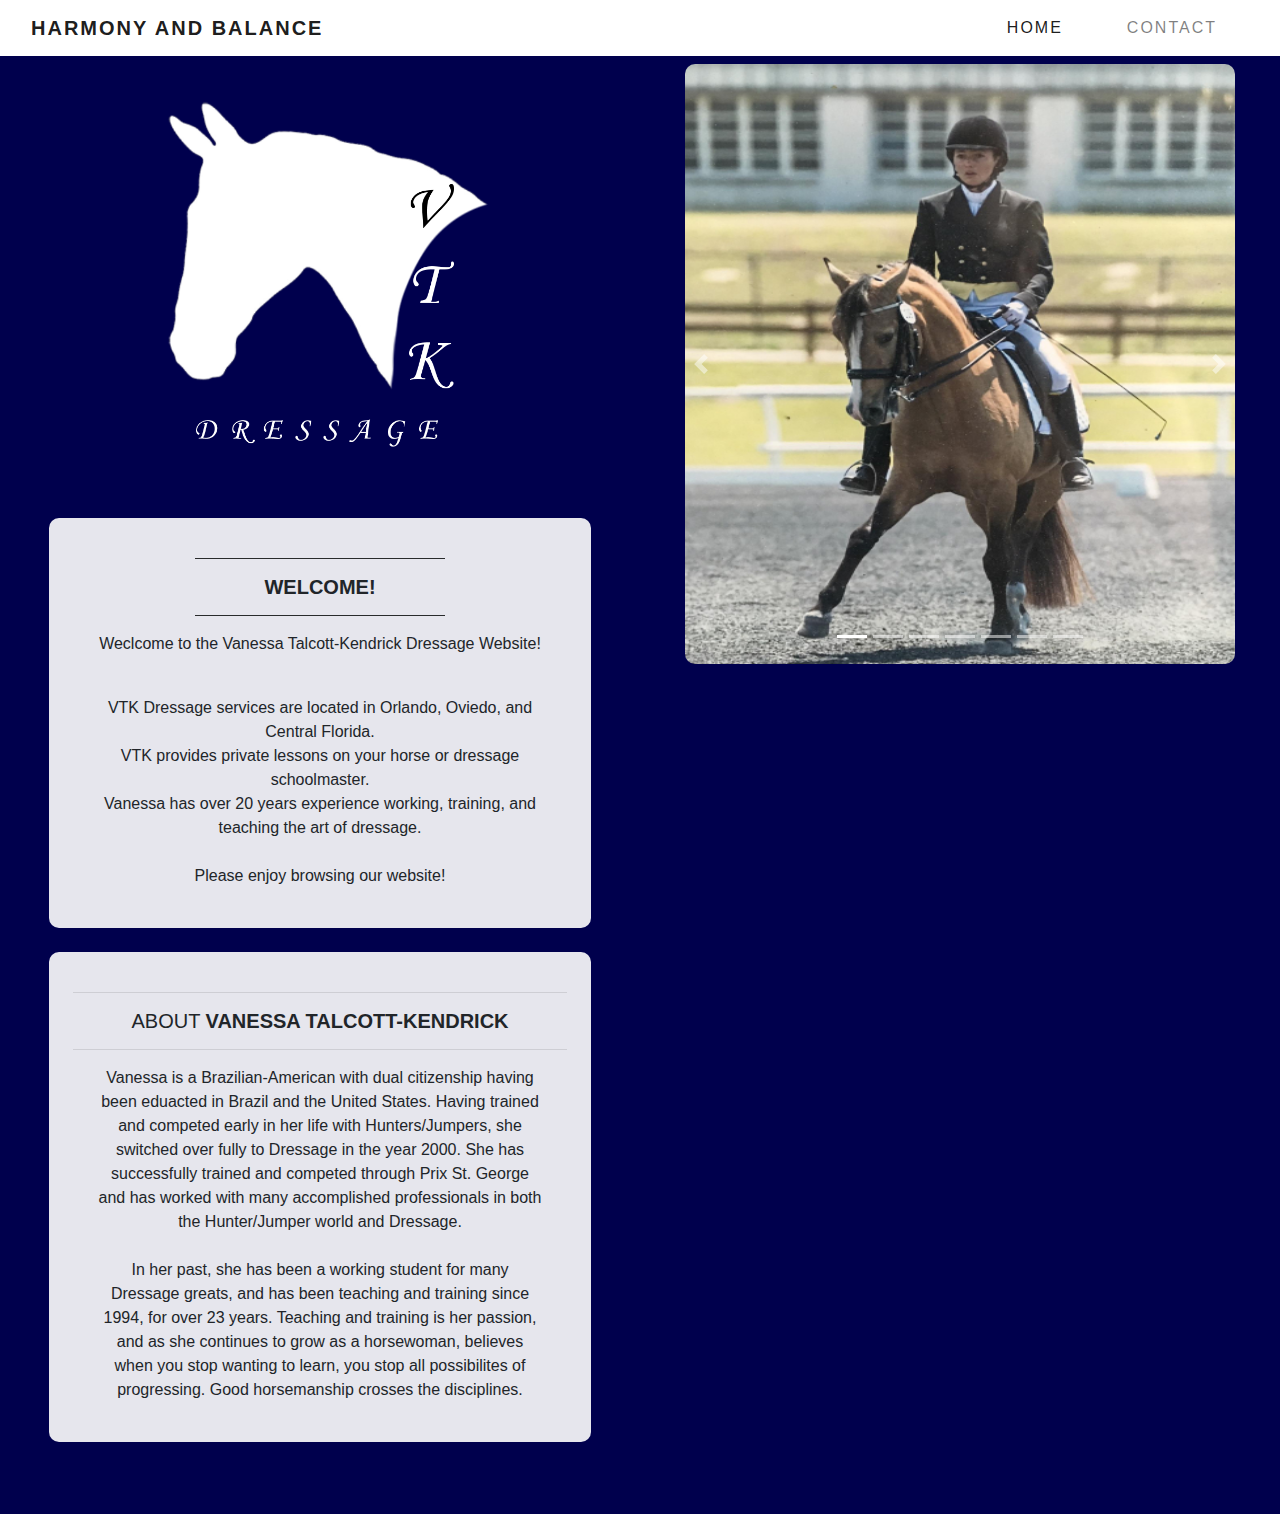
<file: IAG6-VTK/index.html>
<!DOCTYPE html>
<html lang="en">

  <head>

    <meta charset="utf-8">
    <meta name="viewport" content="width=device-width, initial-scale=1, shrink-to-fit=no">
    <meta name="description" content="">
    <meta name="author" content="">

    <title>VTK Dressage - 
      Home Page</title>

    <!-- Bootstrap core CSS -->
    <link href="vendor/bootstrap/css/bootstrap.min.css" rel="stylesheet">
      <script src="https://ajax.googleapis.com/ajax/libs/jquery/3.2.1/jquery.min.js"></script>
    <script src="https://maxcdn.bootstrapcdn.com/bootstrap/3.3.7/js/bootstrap.min.js"></script>

    <!-- Custom styles for this template -->
    <link href="css/the-big-picture.css" rel="stylesheet">

  </head>

  <body>

    <!-- Navigation -->
    <nav class="navbar navbar-expand-lg navbar-light nav-bg py-lg-2 fixed-top">
      <div class="container-fluid">
        <a class="navbar-brand text-uppercase text-expanded font-weight-bold" href="index.html">Harmony and Balance</a>
        <button class="navbar-toggler" type="button" data-toggle="collapse" data-target="#navbarResponsive" aria-controls="navbarResponsive" aria-expanded="false" aria-label="Toggle navigation">
          <span class="navbar-toggler-icon"></span>
        </button>
        <div class="collapse navbar-collapse" id="navbarResponsive">  
          <ul class="navbar-nav ml-auto">
            <li class="nav-item active px-lg-4">
              <a class="nav-link text-uppercase text-expanded" href="index.html">Home
                  <span class="sr-only">(current)</span>
              </a>
            </li>
            <li class="nav-item px-lg-4">
              <a class="nav-link text-uppercase text-expanded" href="html/contact.html">Contact
                 
                </a>
            </li>
          </ul>
        </div>
      </div>
    </nav>

    <!-- Page Content -->
    <div class="p-4 my-4 container-fluid home-container">
      <div class="center-img-home container-fluid">
          <img src="images/HomeLogo.png" width="100%">
      </div>
        <br/>
      <div class="bg-faded p-4 my-4 about round">
        <hr class="divider">
            <h2 class="text-center text-lg text-uppercase my-0"><strong>Welcome!</strong></h2>
        <hr class="divider">
          <p>Weclcome to the Vanessa Talcott-Kendrick Dressage Website!</p>
          <br/>
          <p class="about">
              VTK Dressage services are located in Orlando, Oviedo, and Central Florida.<br/>
              VTK provides private lessons on your horse or dressage schoolmaster.<br/>
              Vanessa has over 20 years experience working, training, and teaching the art of dressage.<br/>
              <br/>
              Please enjoy browsing our website!
          </p>
      </div>
        
      <div class="bg-faded p-4 my-4 about round">
        <hr class="divider-home">
            <h2 class="text-center text-lg text-uppercase my-0">About <strong>Vanessa Talcott-Kendrick</strong></h2>
        <hr class="divider-home">
          <p class="about">
              Vanessa is a Brazilian-American with dual citizenship having been eduacted in Brazil and the United States. 
              Having trained and competed early in her life with Hunters/Jumpers, she switched over fully to 
              Dressage in the year 2000. She has successfully trained and competed through Prix St. 
              George and has worked with many accomplished professionals in both the Hunter/Jumper world and Dressage.<br/><br/>
              
              In her past, she has been a working student for many Dressage greats, 
              and has been teaching and training since 1994, for over 23 years. 
              Teaching and training is her passion, and as she continues to grow as a horsewoman, 
              believes when you stop wanting to learn, you stop all possibilites of progressing. 
              Good horsemanship crosses the disciplines.
          </p>
      </div>
    </div>
      
      <div class="container-fluid carousel-container">
        <div id="demo" class="carousel container-fluid" data-ride="carousel">

        <!-- Indicators -->
          <ul class="carousel-indicators">
              <li data-target="#demo" data-slide-to="0" class="active"></li>
              <li data-target="#demo" data-slide-to="1"></li>
              <li data-target="#demo" data-slide-to="2"></li>
              <li data-target="#demo" data-slide-to="3"></li>
              <li data-target="#demo" data-slide-to="4"></li>
              <li data-target="#demo" data-slide-to="5"></li>
              <li data-target="#demo" data-slide-to="6"></li>
          </ul>
  
          <!-- The slideshow -->
          <div class="carousel-inner container-fluid">
              <div class="carousel-item active">
                  <img class="img-responsive center-block round" src="images/IMG_0586.JPG">
              </div>
              <div class="carousel-item">
                  <img class="img-responsive center-block round" src="images/IMG_0587.JPG">
              </div>
              <div class="carousel-item">
                  <img class="img-responsive center-block round" src="images/IMG_0588.JPG">
              </div>
              <div class="carousel-item">
                  <img class="img-responsive center-block round" src="images/IMG_1686.PNG">
              </div>
              <div class="carousel-item">
                  <img class="img-responsive center-block round" src="images/IMG_2055.JPG">
              </div>
              <div class="carousel-item">
                  <img class="img-responsive center-block round" src="images/IMG_2286.JPG">
              </div>
          </div>
  
          <!-- Left and right controls -->
          <a class="carousel-control-prev" href="#demo" data-slide="prev">
              <span class="carousel-control-prev-icon"></span>
        </a>
          <a class="carousel-control-next" href="#demo" data-slide="next">
              <span class="carousel-control-next-icon"></span>
          </a>
        </div>
      </div>
    <!-- Bootstrap core JavaScript -->
    <script src="vendor/jquery/jquery.min.js"></script>
    <script src="vendor/bootstrap/js/bootstrap.bundle.min.js"></script>
  </body>

</html>
</file>
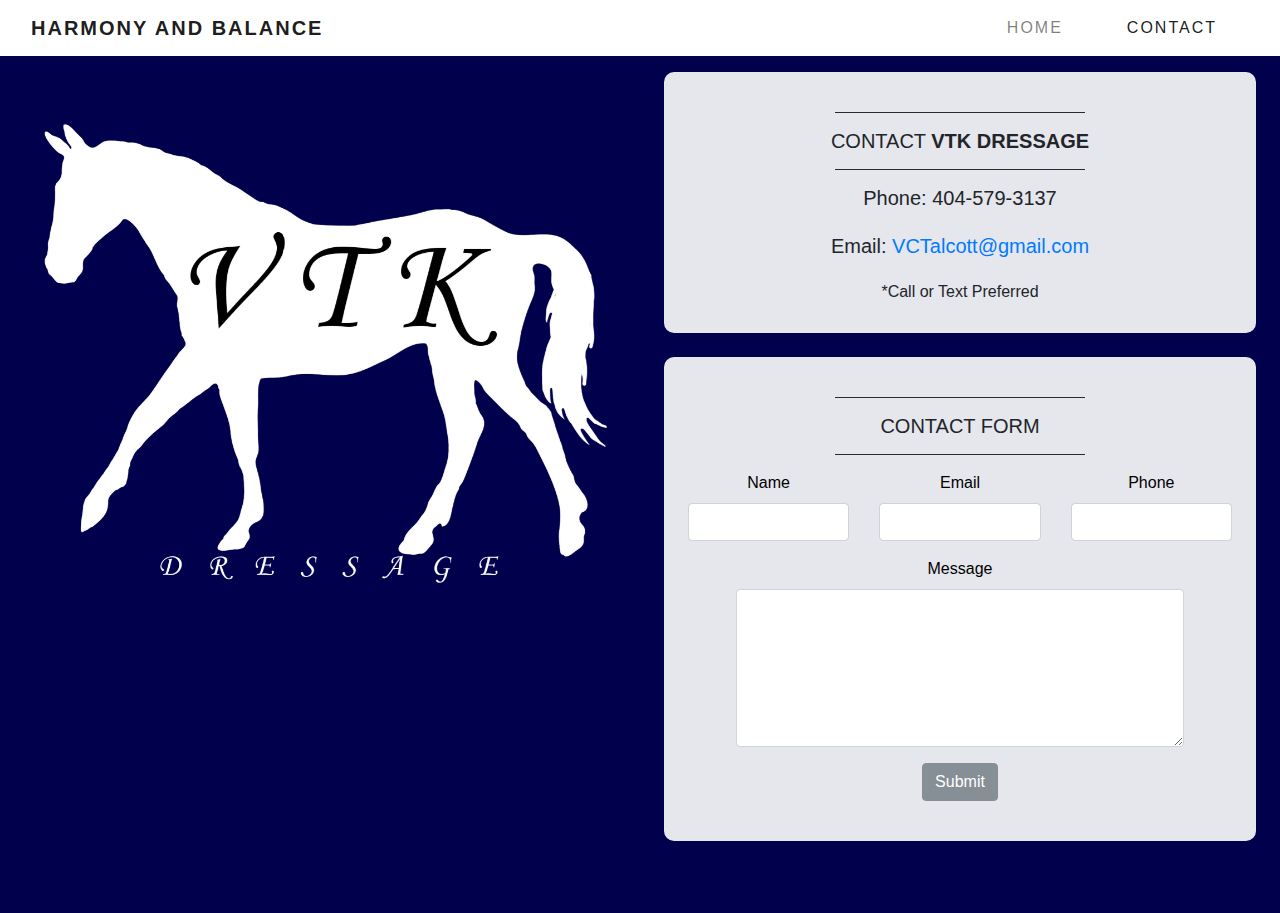
<file: IAG6-VTK/html/contact.html>
<!DOCTYPE html>
<html lang="en">

  <head>

    <meta charset="utf-8">
    <meta name="viewport" content="width=device-width, initial-scale=1, shrink-to-fit=no">
    <meta name="description" content="">
    <meta name="author" content="">

    <title>Contact Us</title>

    <!-- Bootstrap core CSS -->
    <link href="../vendor/bootstrap/css/bootstrap.min.css" rel="stylesheet">

    <!-- Custom styles for this template -->
    <link href="../css/the-big-picture.css" rel="stylesheet">

  </head>

  <body>
  
  

    <!-- Navigation -->
    <nav class="navbar navbar-expand-lg navbar-light nav-bg py-lg-2 fixed-top">
      <div class="container-fluid">
        <a class="navbar-brand text-uppercase text-expanded font-weight-bold" href="index.html">Harmony and Balance</a>
        <button class="navbar-toggler" type="button" data-toggle="collapse" data-target="#navbarResponsive" aria-controls="navbarResponsive" aria-expanded="false" aria-label="Toggle navigation">
          <span class="navbar-toggler-icon"></span>
        </button>
        <div class="collapse navbar-collapse" id="navbarResponsive">
          <ul class="navbar-nav ml-auto">
            <li class="nav-item px-lg-4">
              <a class="nav-link text-uppercase text-expanded" href="../index.html">Home
              </a>
            </li>
            <li class="nav-item active px-lg-4">
              <a class="nav-link text-uppercase text-expanded" href="contact.html">Contact
                <span class="sr-only">(current)</span>
                </a>
            </li>
          </ul>
        </div>
      </div>
    </nav>

    <!-- Page Content -->
      
    <div class="p-4 picture-container container-fluid">
        <div class="center-img">
        <img src="../images/VTK_Full.png" height="100%" width="100%">
        </div>
    </div> 
       
    <div class="p-4 my-4  container-fluid contact-container">
    <div class="bg-faded p-4 my-4 round">
        <hr class="divider">
        <h2 class="text-center text-lg text-uppercase my-0">Contact
          <strong>VTK Dressage</strong>
        </h2>
        <hr class="divider">
          <div class="text-center">
            <h5 class="mb-0">Phone: 404-579-3137</h5>
            <br/>
            <h5 class="mb-0">Email: <a href="mailto:VCTalcott@gmail.com">VCTalcott@gmail.com</a></h5>
            <br/>
            <h6>*Call or Text Preferred</h6>
            </div>
        </div>
    
	<!-- Contact form-->
	<div class="bg-faded p-4 my-4 round container-fluid">
        <hr class="divider">
        <h2 class="text-center text-lg text-uppercase my-0">Contact Form</h2>
        <hr class="divider">
        <form>
          <div class="row">
            <div class="form-group col-lg-4">
              <label class="text-heading">Name</label>
              <input type="text" class="form-control">
            </div>
            <div class="form-group col-lg-4">
              <label class="text-heading">Email</label>
              <input type="email" class="form-control">
            </div>
            <div class="form-group col-lg-4">
              <label class="text-heading">Phone</label>
              <input type="tel" class="form-control">
            </div>
            <div class="clearfix"></div>
			 <div class="form-group col-lg-1">
            </div>
            <div class="form-group col-lg-10">
              <label class="text-heading">Message</label>
              <textarea class="form-control" rows="6"></textarea>
            </div>
			 <div class="form-group col-lg-1">
            </div>
			 <div class="form-group col-lg-3">
            </div>
            <div class="form-group col-lg-6">
              <button type="submit" class="btn btn-secondary">Submit</button>
            </div>
			 <div class="form-group col-lg-3">
            </div>
          </div>
        </form>
      </div>
    </div>    
        
	<!-- End contact form -->
    <!-- Bootstrap core JavaScript -->
    <script src="../vendor/jquery/jquery.min.js"></script>
    <script src="../vendor/bootstrap/js/bootstrap.bundle.min.js"></script>

  </body>

</html>
</file>
<file: IAG6-VTK/css/the-big-picture.css>
/*!
 * Start Bootstrap - The Big Picture (https://startbootstrap.com/template-overviews/the-big-picture)
 * Copyright 2013-2017 Start Bootstrap
 * Licensed under MIT (https://github.com/BlackrockDigital/startbootstrap-the-big-picture/blob/master/LICENSE)
 */

body {
    background-color: #00004d;
    font-family: "Open Sans", Helvetica, Arial, sans-serif;
    min-width: 300px;
}

h1, h2, h3, h4, h5, h6, .text-heading {
  font-family: "Josefin Slab", "Helvetica Neue", Helvetica, Arial, sans-serif;
}

.tagline-upper {
  font-size: 5rem;
  font-weight: 700;
  line-height: 1;
}

.tagline-lower {
  font-size: 1.2rem;
  line-height: 1;
}

.text-expanded {
  letter-spacing: 2px;
}

.text-shadow {
  text-shadow: 1px 1px 2px rgba(0, 0, 0, 0.5);
}

.text-lg {
  font-size: 1.25rem;
}

.nav-bg {
  background-color: rgba(255, 255, 255, 1);
}

.bg-faded{
    background-color: rgba(255, 255, 255, 0.9);
}

.bg-overlay {
  background-color: rgba(0, 0, 0, 0.7);
}

hr.divider {
  border-color: #292b2c;
  max-width: 250px;
}

.picture-container{
    height: 100vh;
    width: 50%;
    float: left;
    position: fixed;
}

.center-img {
    width: 100%;
    margin-top: 15%;
    display: inline-block;
    float: none;
    
}

.center-img-home {
    width: 100%;
    display: inline-block;
}

.contact-container{
    padding-right: 5%;
    width: 50%;
    float: right;
    display: inline-block;
    background-color: #00004d;
    text-align: center;
}

.carousel-container{
    height: 600px;
    width: 50%;
    float: right;
    position: fixed;
    margin-left: 50%;
    margin-right: 5%;
    margin-top: 5%;
}

  .carousel-inner img {
      width: 100%; 
      max-height: 600px; 
      min-width: 200px; 
      overflow:hidden;
    }


.carousel-inner{
    height: 600px;
    width: 100%;
    margin-left:auto;
    margin-right: auto;
}

.home-container{
    width: 50%;
    float: left;
}

li{
    float: right;
}

.about{
    text-align: center;
    margin-left: 25px;
    margin-right: 25px;
}

form{
    color: black;
}

.round{
    border-radius: 10px;
}

@media (max-width: 667px) {
    .container-fluid {
        height: auto;
        width: 100%;
        padding-right: 15px;
        padding-left: 15px;
        margin-right: auto;
        margin-left: auto;
        float: none;
        position: relative;
        }
    
    .carousel-container{
        margin-left: none;
    }
    
      }
</file>
